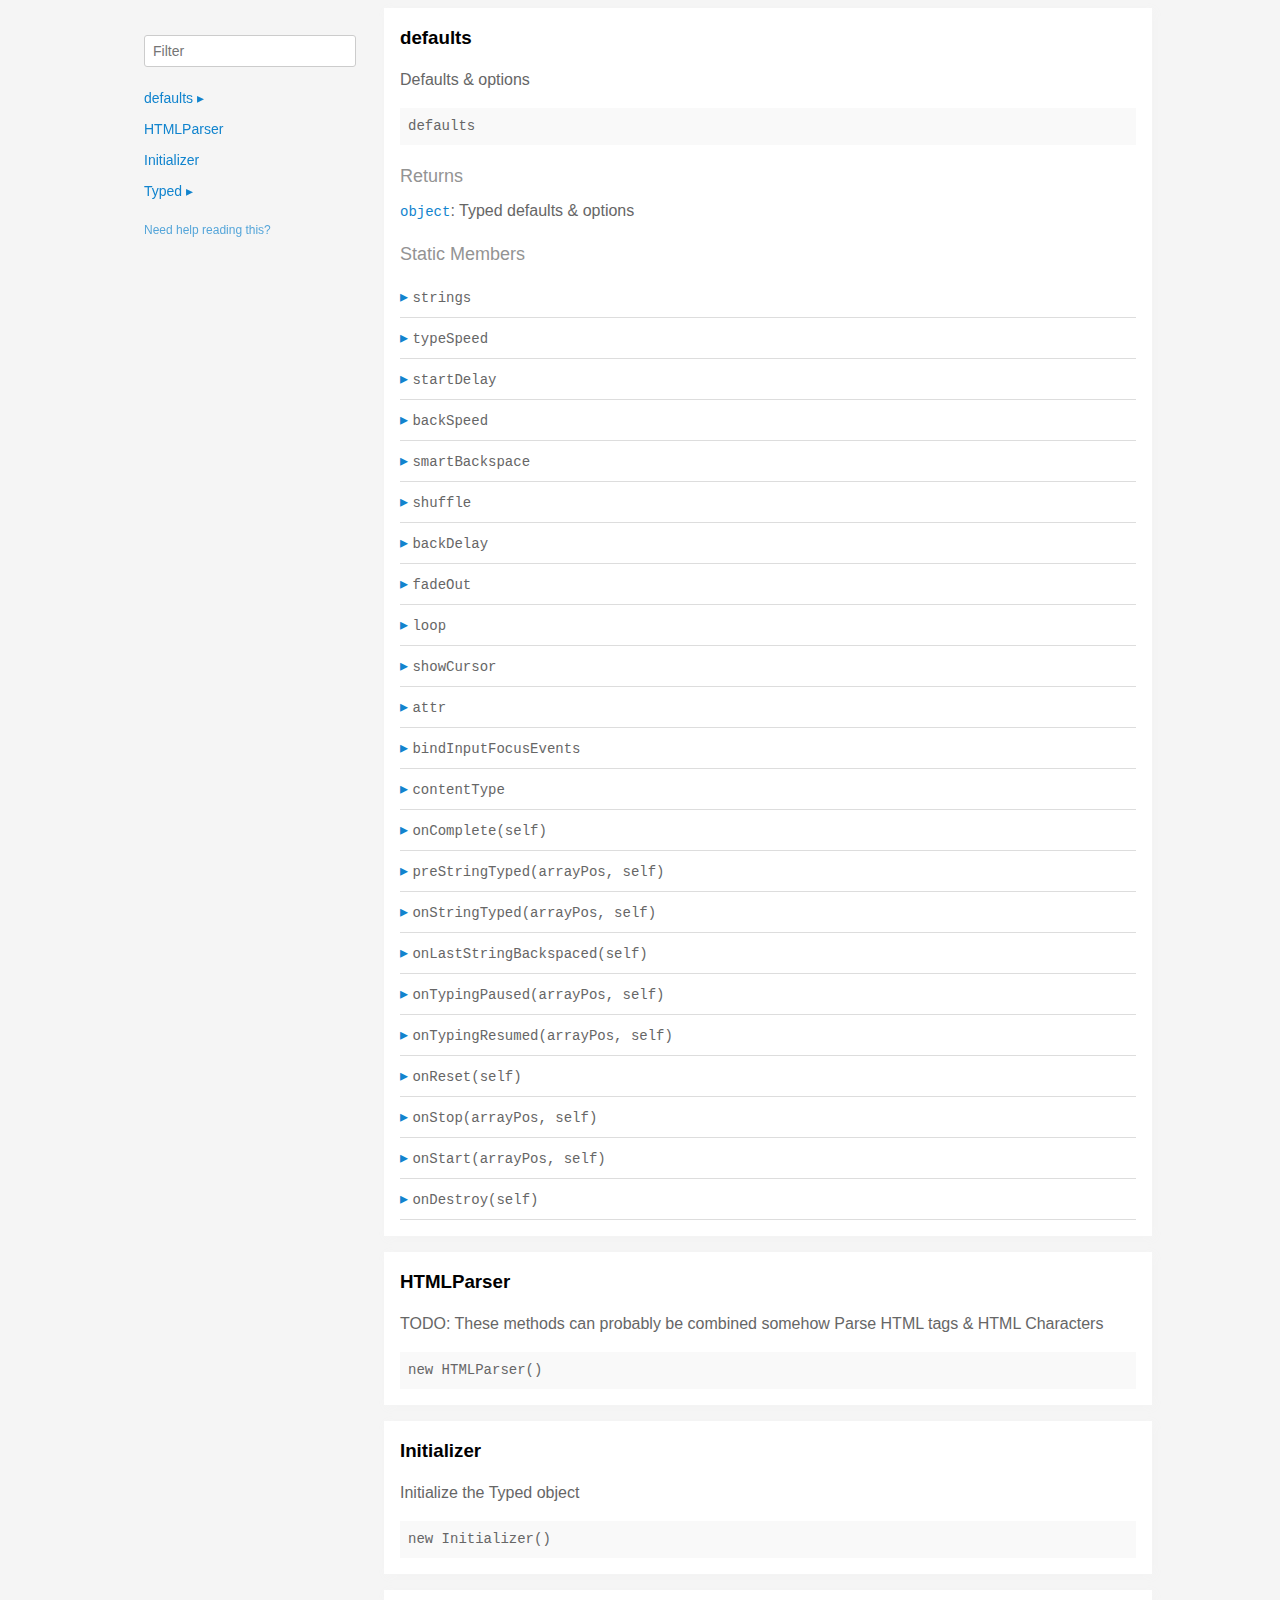
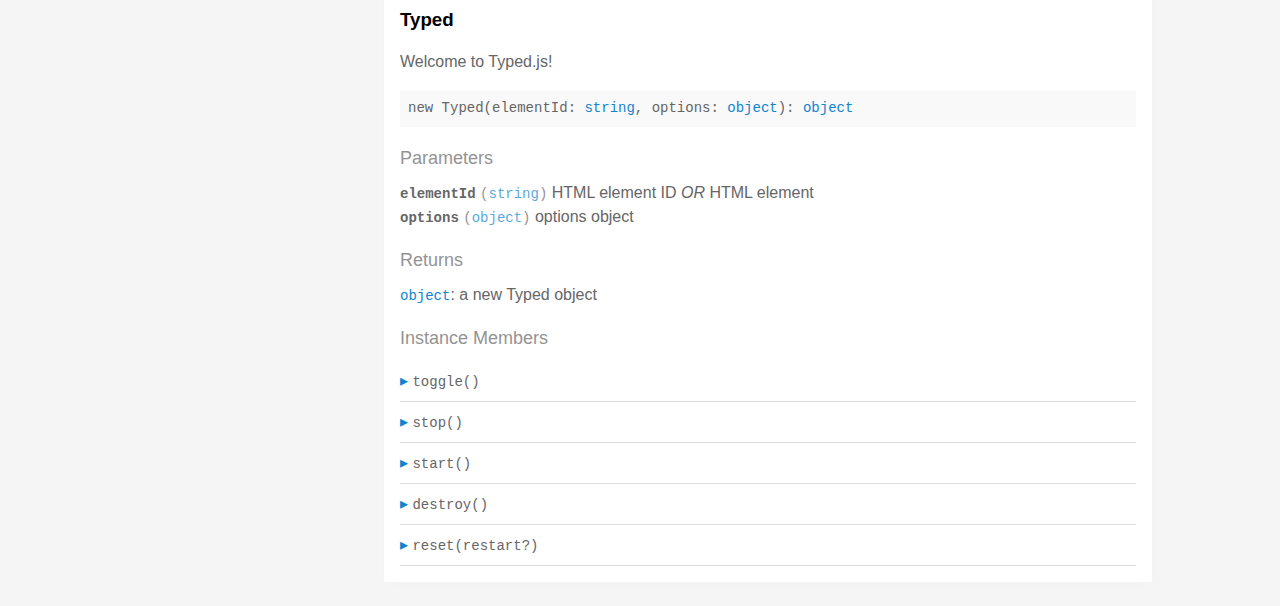
<file: js/typed.js-2.0.8/docs/index.html>
<!doctype html>
<html>
<head>
  <meta charset='utf-8' />
  <title>  | Documentation</title>
  <meta name='viewport' content='width=device-width,initial-scale=1'>
  <link href='assets/bass.css' type='text/css' rel='stylesheet' />
  <link href='assets/style.css' type='text/css' rel='stylesheet' />
  <link href='assets/github.css' type='text/css' rel='stylesheet' />
</head>
<body class='documentation'>
  <div class='max-width-4 mx-auto'>
    <div class='clearfix md-mxn2'>
      <div class='fixed xs-hide fix-3 overflow-auto max-height-100'>
        <div class='py1 px2'>
          <h3 class='mb0 no-anchor'></h3>
          <div class='mb1'><code></code></div>
          <input
            placeholder='Filter'
            id='filter-input'
            class='col12 block input'
            type='text' />
          <div id='toc'>
            <ul class='list-reset h5 py1-ul'>
              
                
                <li><a
                  href='#defaults'
                  class=" toggle-sibling">
                  defaults
                  <span class='icon'>▸</span>
                </a>
                
                <div class='toggle-target display-none'>
                  
                  <ul class='list-reset py1-ul pl1'>
                    <li class='h5'><span>Static members</span></li>
                    
                      <li><a
                        href='#defaults.strings'
                        class='regular pre-open'>
                        .strings
                      </a></li>
                    
                      <li><a
                        href='#defaults.typeSpeed'
                        class='regular pre-open'>
                        .typeSpeed
                      </a></li>
                    
                      <li><a
                        href='#defaults.startDelay'
                        class='regular pre-open'>
                        .startDelay
                      </a></li>
                    
                      <li><a
                        href='#defaults.backSpeed'
                        class='regular pre-open'>
                        .backSpeed
                      </a></li>
                    
                      <li><a
                        href='#defaults.smartBackspace'
                        class='regular pre-open'>
                        .smartBackspace
                      </a></li>
                    
                      <li><a
                        href='#defaults.shuffle'
                        class='regular pre-open'>
                        .shuffle
                      </a></li>
                    
                      <li><a
                        href='#defaults.backDelay'
                        class='regular pre-open'>
                        .backDelay
                      </a></li>
                    
                      <li><a
                        href='#defaults.fadeOut'
                        class='regular pre-open'>
                        .fadeOut
                      </a></li>
                    
                      <li><a
                        href='#defaults.loop'
                        class='regular pre-open'>
                        .loop
                      </a></li>
                    
                      <li><a
                        href='#defaults.showCursor'
                        class='regular pre-open'>
                        .showCursor
                      </a></li>
                    
                      <li><a
                        href='#defaults.attr'
                        class='regular pre-open'>
                        .attr
                      </a></li>
                    
                      <li><a
                        href='#defaults.bindInputFocusEvents'
                        class='regular pre-open'>
                        .bindInputFocusEvents
                      </a></li>
                    
                      <li><a
                        href='#defaults.contentType'
                        class='regular pre-open'>
                        .contentType
                      </a></li>
                    
                      <li><a
                        href='#defaults.onComplete'
                        class='regular pre-open'>
                        .onComplete
                      </a></li>
                    
                      <li><a
                        href='#defaults.preStringTyped'
                        class='regular pre-open'>
                        .preStringTyped
                      </a></li>
                    
                      <li><a
                        href='#defaults.onStringTyped'
                        class='regular pre-open'>
                        .onStringTyped
                      </a></li>
                    
                      <li><a
                        href='#defaults.onLastStringBackspaced'
                        class='regular pre-open'>
                        .onLastStringBackspaced
                      </a></li>
                    
                      <li><a
                        href='#defaults.onTypingPaused'
                        class='regular pre-open'>
                        .onTypingPaused
                      </a></li>
                    
                      <li><a
                        href='#defaults.onTypingResumed'
                        class='regular pre-open'>
                        .onTypingResumed
                      </a></li>
                    
                      <li><a
                        href='#defaults.onReset'
                        class='regular pre-open'>
                        .onReset
                      </a></li>
                    
                      <li><a
                        href='#defaults.onStop'
                        class='regular pre-open'>
                        .onStop
                      </a></li>
                    
                      <li><a
                        href='#defaults.onStart'
                        class='regular pre-open'>
                        .onStart
                      </a></li>
                    
                      <li><a
                        href='#defaults.onDestroy'
                        class='regular pre-open'>
                        .onDestroy
                      </a></li>
                    
                    </ul>
                  
                  
                  
                </div>
                
                </li>
              
                
                <li><a
                  href='#htmlparser'
                  class="">
                  HTMLParser
                  
                </a>
                
                </li>
              
                
                <li><a
                  href='#initializer'
                  class="">
                  Initializer
                  
                </a>
                
                </li>
              
                
                <li><a
                  href='#typed'
                  class=" toggle-sibling">
                  Typed
                  <span class='icon'>▸</span>
                </a>
                
                <div class='toggle-target display-none'>
                  
                  
                    <ul class='list-reset py1-ul pl1'>
                      <li class='h5'><span>Instance members</span></li>
                      
                      <li><a
                        href='#Typed#toggle'
                        class='regular pre-open'>
                        #toggle
                      </a></li>
                      
                      <li><a
                        href='#Typed#stop'
                        class='regular pre-open'>
                        #stop
                      </a></li>
                      
                      <li><a
                        href='#Typed#start'
                        class='regular pre-open'>
                        #start
                      </a></li>
                      
                      <li><a
                        href='#Typed#destroy'
                        class='regular pre-open'>
                        #destroy
                      </a></li>
                      
                      <li><a
                        href='#Typed#reset'
                        class='regular pre-open'>
                        #reset
                      </a></li>
                      
                    </ul>
                  
                  
                </div>
                
                </li>
              
            </ul>
          </div>
          <div class='mt1 h6 quiet'>
            <a href='http://documentation.js.org/reading-documentation.html'>Need help reading this?</a>
          </div>
        </div>
      </div>
      <div class='fix-margin-3'>
        
          
            <section class='p2 mb2 clearfix bg-white minishadow'>

  
  <div class='clearfix'>
    
    <h3 class='fl m0' id='defaults'>
      defaults
    </h3>
    
    
  </div>
  

  <p>Defaults &#x26; options</p>


  <div class='pre p1 fill-light mt0'>defaults</div>
  
  

  
  
  
  
  

  

  

  
    
      <div class='py1 quiet mt1 prose-big'>Returns</div>
      <code><a href="https://developer.mozilla.org/en-US/docs/Web/JavaScript/Reference/Global_Objects/Object">object</a></code>:
        Typed defaults &#x26; options

      
    
  

  

  

  
    <div class='py1 quiet mt1 prose-big'>Static Members</div>
    <div class="clearfix">
  
    <div class='border-bottom' id='defaults.strings'>
      <div class="clearfix small pointer toggle-sibling">
        <div class="py1 contain">
            <a class='icon pin-right py1 dark-link caret-right'>▸</a>
            <span class='code strong strong truncate'>strings</span>
        </div>
      </div>
      <div class="clearfix display-none toggle-target">
        <section class='p2 mb2 clearfix bg-white minishadow'>

  

  

  <div class='pre p1 fill-light mt0'>strings</div>
  
  

  
  
  
  
  

  

  
    <div class='py1 quiet mt1 prose-big'>Properties</div>
    <div>
      
        <div class='space-bottom0'>
          <span class='code bold'>strings</span> <code class='quiet'>(<a href="https://developer.mozilla.org/en-US/docs/Web/JavaScript/Reference/Global_Objects/Array">array</a>)</code>
          : strings to be typed

          
        </div>
      
        <div class='space-bottom0'>
          <span class='code bold'>stringsElement</span> <code class='quiet'>(<a href="https://developer.mozilla.org/en-US/docs/Web/JavaScript/Reference/Global_Objects/String">string</a>)</code>
          : ID of element containing string children

          
        </div>
      
    </div>
  

  

  

  

  

  

  
</section>

      </div>
    </div>
  
    <div class='border-bottom' id='defaults.typeSpeed'>
      <div class="clearfix small pointer toggle-sibling">
        <div class="py1 contain">
            <a class='icon pin-right py1 dark-link caret-right'>▸</a>
            <span class='code strong strong truncate'>typeSpeed</span>
        </div>
      </div>
      <div class="clearfix display-none toggle-target">
        <section class='p2 mb2 clearfix bg-white minishadow'>

  

  

  <div class='pre p1 fill-light mt0'>typeSpeed</div>
  
  

  
  
  
  
  

  

  
    <div class='py1 quiet mt1 prose-big'>Properties</div>
    <div>
      
        <div class='space-bottom0'>
          <span class='code bold'>typeSpeed</span> <code class='quiet'>(<a href="https://developer.mozilla.org/en-US/docs/Web/JavaScript/Reference/Global_Objects/Number">number</a>)</code>
          : type speed in milliseconds

          
        </div>
      
    </div>
  

  

  

  

  

  

  
</section>

      </div>
    </div>
  
    <div class='border-bottom' id='defaults.startDelay'>
      <div class="clearfix small pointer toggle-sibling">
        <div class="py1 contain">
            <a class='icon pin-right py1 dark-link caret-right'>▸</a>
            <span class='code strong strong truncate'>startDelay</span>
        </div>
      </div>
      <div class="clearfix display-none toggle-target">
        <section class='p2 mb2 clearfix bg-white minishadow'>

  

  

  <div class='pre p1 fill-light mt0'>startDelay</div>
  
  

  
  
  
  
  

  

  
    <div class='py1 quiet mt1 prose-big'>Properties</div>
    <div>
      
        <div class='space-bottom0'>
          <span class='code bold'>startDelay</span> <code class='quiet'>(<a href="https://developer.mozilla.org/en-US/docs/Web/JavaScript/Reference/Global_Objects/Number">number</a>)</code>
          : time before typing starts in milliseconds

          
        </div>
      
    </div>
  

  

  

  

  

  

  
</section>

      </div>
    </div>
  
    <div class='border-bottom' id='defaults.backSpeed'>
      <div class="clearfix small pointer toggle-sibling">
        <div class="py1 contain">
            <a class='icon pin-right py1 dark-link caret-right'>▸</a>
            <span class='code strong strong truncate'>backSpeed</span>
        </div>
      </div>
      <div class="clearfix display-none toggle-target">
        <section class='p2 mb2 clearfix bg-white minishadow'>

  

  

  <div class='pre p1 fill-light mt0'>backSpeed</div>
  
  

  
  
  
  
  

  

  
    <div class='py1 quiet mt1 prose-big'>Properties</div>
    <div>
      
        <div class='space-bottom0'>
          <span class='code bold'>backSpeed</span> <code class='quiet'>(<a href="https://developer.mozilla.org/en-US/docs/Web/JavaScript/Reference/Global_Objects/Number">number</a>)</code>
          : backspacing speed in milliseconds

          
        </div>
      
    </div>
  

  

  

  

  

  

  
</section>

      </div>
    </div>
  
    <div class='border-bottom' id='defaults.smartBackspace'>
      <div class="clearfix small pointer toggle-sibling">
        <div class="py1 contain">
            <a class='icon pin-right py1 dark-link caret-right'>▸</a>
            <span class='code strong strong truncate'>smartBackspace</span>
        </div>
      </div>
      <div class="clearfix display-none toggle-target">
        <section class='p2 mb2 clearfix bg-white minishadow'>

  

  

  <div class='pre p1 fill-light mt0'>smartBackspace</div>
  
  

  
  
  
  
  

  

  
    <div class='py1 quiet mt1 prose-big'>Properties</div>
    <div>
      
        <div class='space-bottom0'>
          <span class='code bold'>smartBackspace</span> <code class='quiet'>(<a href="https://developer.mozilla.org/en-US/docs/Web/JavaScript/Reference/Global_Objects/Boolean">boolean</a>)</code>
          : only backspace what doesn't match the previous string

          
        </div>
      
    </div>
  

  

  

  

  

  

  
</section>

      </div>
    </div>
  
    <div class='border-bottom' id='defaults.shuffle'>
      <div class="clearfix small pointer toggle-sibling">
        <div class="py1 contain">
            <a class='icon pin-right py1 dark-link caret-right'>▸</a>
            <span class='code strong strong truncate'>shuffle</span>
        </div>
      </div>
      <div class="clearfix display-none toggle-target">
        <section class='p2 mb2 clearfix bg-white minishadow'>

  

  

  <div class='pre p1 fill-light mt0'>shuffle</div>
  
  

  
  
  
  
  

  

  
    <div class='py1 quiet mt1 prose-big'>Properties</div>
    <div>
      
        <div class='space-bottom0'>
          <span class='code bold'>shuffle</span> <code class='quiet'>(<a href="https://developer.mozilla.org/en-US/docs/Web/JavaScript/Reference/Global_Objects/Boolean">boolean</a>)</code>
          : shuffle the strings

          
        </div>
      
    </div>
  

  

  

  

  

  

  
</section>

      </div>
    </div>
  
    <div class='border-bottom' id='defaults.backDelay'>
      <div class="clearfix small pointer toggle-sibling">
        <div class="py1 contain">
            <a class='icon pin-right py1 dark-link caret-right'>▸</a>
            <span class='code strong strong truncate'>backDelay</span>
        </div>
      </div>
      <div class="clearfix display-none toggle-target">
        <section class='p2 mb2 clearfix bg-white minishadow'>

  

  

  <div class='pre p1 fill-light mt0'>backDelay</div>
  
  

  
  
  
  
  

  

  
    <div class='py1 quiet mt1 prose-big'>Properties</div>
    <div>
      
        <div class='space-bottom0'>
          <span class='code bold'>backDelay</span> <code class='quiet'>(<a href="https://developer.mozilla.org/en-US/docs/Web/JavaScript/Reference/Global_Objects/Number">number</a>)</code>
          : time before backspacing in milliseconds

          
        </div>
      
    </div>
  

  

  

  

  

  

  
</section>

      </div>
    </div>
  
    <div class='border-bottom' id='defaults.fadeOut'>
      <div class="clearfix small pointer toggle-sibling">
        <div class="py1 contain">
            <a class='icon pin-right py1 dark-link caret-right'>▸</a>
            <span class='code strong strong truncate'>fadeOut</span>
        </div>
      </div>
      <div class="clearfix display-none toggle-target">
        <section class='p2 mb2 clearfix bg-white minishadow'>

  

  

  <div class='pre p1 fill-light mt0'>fadeOut</div>
  
  

  
  
  
  
  

  

  
    <div class='py1 quiet mt1 prose-big'>Properties</div>
    <div>
      
        <div class='space-bottom0'>
          <span class='code bold'>fadeOut</span> <code class='quiet'>(<a href="https://developer.mozilla.org/en-US/docs/Web/JavaScript/Reference/Global_Objects/Boolean">boolean</a>)</code>
          : Fade out instead of backspace

          
        </div>
      
        <div class='space-bottom0'>
          <span class='code bold'>fadeOutClass</span> <code class='quiet'>(<a href="https://developer.mozilla.org/en-US/docs/Web/JavaScript/Reference/Global_Objects/String">string</a>)</code>
          : css class for fade animation

          
        </div>
      
        <div class='space-bottom0'>
          <span class='code bold'>fadeOutDelay</span> <code class='quiet'>(<a href="https://developer.mozilla.org/en-US/docs/Web/JavaScript/Reference/Global_Objects/Boolean">boolean</a>)</code>
          : Fade out delay in milliseconds

          
        </div>
      
    </div>
  

  

  

  

  

  

  
</section>

      </div>
    </div>
  
    <div class='border-bottom' id='defaults.loop'>
      <div class="clearfix small pointer toggle-sibling">
        <div class="py1 contain">
            <a class='icon pin-right py1 dark-link caret-right'>▸</a>
            <span class='code strong strong truncate'>loop</span>
        </div>
      </div>
      <div class="clearfix display-none toggle-target">
        <section class='p2 mb2 clearfix bg-white minishadow'>

  

  

  <div class='pre p1 fill-light mt0'>loop</div>
  
  

  
  
  
  
  

  

  
    <div class='py1 quiet mt1 prose-big'>Properties</div>
    <div>
      
        <div class='space-bottom0'>
          <span class='code bold'>loop</span> <code class='quiet'>(<a href="https://developer.mozilla.org/en-US/docs/Web/JavaScript/Reference/Global_Objects/Boolean">boolean</a>)</code>
          : loop strings

          
        </div>
      
        <div class='space-bottom0'>
          <span class='code bold'>loopCount</span> <code class='quiet'>(<a href="https://developer.mozilla.org/en-US/docs/Web/JavaScript/Reference/Global_Objects/Number">number</a>)</code>
          : amount of loops

          
        </div>
      
    </div>
  

  

  

  

  

  

  
</section>

      </div>
    </div>
  
    <div class='border-bottom' id='defaults.showCursor'>
      <div class="clearfix small pointer toggle-sibling">
        <div class="py1 contain">
            <a class='icon pin-right py1 dark-link caret-right'>▸</a>
            <span class='code strong strong truncate'>showCursor</span>
        </div>
      </div>
      <div class="clearfix display-none toggle-target">
        <section class='p2 mb2 clearfix bg-white minishadow'>

  

  

  <div class='pre p1 fill-light mt0'>showCursor</div>
  
  

  
  
  
  
  

  

  
    <div class='py1 quiet mt1 prose-big'>Properties</div>
    <div>
      
        <div class='space-bottom0'>
          <span class='code bold'>showCursor</span> <code class='quiet'>(<a href="https://developer.mozilla.org/en-US/docs/Web/JavaScript/Reference/Global_Objects/Boolean">boolean</a>)</code>
          : show cursor

          
        </div>
      
        <div class='space-bottom0'>
          <span class='code bold'>cursorChar</span> <code class='quiet'>(<a href="https://developer.mozilla.org/en-US/docs/Web/JavaScript/Reference/Global_Objects/String">string</a>)</code>
          : character for cursor

          
        </div>
      
        <div class='space-bottom0'>
          <span class='code bold'>autoInsertCss</span> <code class='quiet'>(<a href="https://developer.mozilla.org/en-US/docs/Web/JavaScript/Reference/Global_Objects/Boolean">boolean</a>)</code>
          : insert CSS for cursor and fadeOut into HTML 
<head>

          
        </div>
      
    </div>
  

  

  

  

  

  

  
</section>

      </div>
    </div>
  
    <div class='border-bottom' id='defaults.attr'>
      <div class="clearfix small pointer toggle-sibling">
        <div class="py1 contain">
            <a class='icon pin-right py1 dark-link caret-right'>▸</a>
            <span class='code strong strong truncate'>attr</span>
        </div>
      </div>
      <div class="clearfix display-none toggle-target">
        <section class='p2 mb2 clearfix bg-white minishadow'>

  

  

  <div class='pre p1 fill-light mt0'>attr</div>
  
  

  
  
  
  
  

  

  
    <div class='py1 quiet mt1 prose-big'>Properties</div>
    <div>
      
        <div class='space-bottom0'>
          <span class='code bold'>attr</span> <code class='quiet'>(<a href="https://developer.mozilla.org/en-US/docs/Web/JavaScript/Reference/Global_Objects/String">string</a>)</code>
          : attribute for typing
Ex: input placeholder, value, or just HTML text

          
        </div>
      
    </div>
  

  

  

  

  

  

  
</section>

      </div>
    </div>
  
    <div class='border-bottom' id='defaults.bindInputFocusEvents'>
      <div class="clearfix small pointer toggle-sibling">
        <div class="py1 contain">
            <a class='icon pin-right py1 dark-link caret-right'>▸</a>
            <span class='code strong strong truncate'>bindInputFocusEvents</span>
        </div>
      </div>
      <div class="clearfix display-none toggle-target">
        <section class='p2 mb2 clearfix bg-white minishadow'>

  

  

  <div class='pre p1 fill-light mt0'>bindInputFocusEvents</div>
  
  

  
  
  
  
  

  

  
    <div class='py1 quiet mt1 prose-big'>Properties</div>
    <div>
      
        <div class='space-bottom0'>
          <span class='code bold'>bindInputFocusEvents</span> <code class='quiet'>(<a href="https://developer.mozilla.org/en-US/docs/Web/JavaScript/Reference/Global_Objects/Boolean">boolean</a>)</code>
          : bind to focus and blur if el is text input

          
        </div>
      
    </div>
  

  

  

  

  

  

  
</section>

      </div>
    </div>
  
    <div class='border-bottom' id='defaults.contentType'>
      <div class="clearfix small pointer toggle-sibling">
        <div class="py1 contain">
            <a class='icon pin-right py1 dark-link caret-right'>▸</a>
            <span class='code strong strong truncate'>contentType</span>
        </div>
      </div>
      <div class="clearfix display-none toggle-target">
        <section class='p2 mb2 clearfix bg-white minishadow'>

  

  

  <div class='pre p1 fill-light mt0'>contentType</div>
  
  

  
  
  
  
  

  

  
    <div class='py1 quiet mt1 prose-big'>Properties</div>
    <div>
      
        <div class='space-bottom0'>
          <span class='code bold'>contentType</span> <code class='quiet'>(<a href="https://developer.mozilla.org/en-US/docs/Web/JavaScript/Reference/Global_Objects/String">string</a>)</code>
          : 'html' or 'null' for plaintext

          
        </div>
      
    </div>
  

  

  

  

  

  

  
</section>

      </div>
    </div>
  
    <div class='border-bottom' id='defaults.onComplete'>
      <div class="clearfix small pointer toggle-sibling">
        <div class="py1 contain">
            <a class='icon pin-right py1 dark-link caret-right'>▸</a>
            <span class='code strong strong truncate'>onComplete(self)</span>
        </div>
      </div>
      <div class="clearfix display-none toggle-target">
        <section class='p2 mb2 clearfix bg-white minishadow'>

  

  <p>All typing is complete</p>


  <div class='pre p1 fill-light mt0'>onComplete(self: <a href="#typed">Typed</a>)</div>
  
  

  
  
  
  
  

  
    <div class='py1 quiet mt1 prose-big'>Parameters</div>
    <div class='prose'>
      
        <div class='space-bottom0'>
          <div>
            <span class='code bold'>self</span> <code class='quiet'>(<a href="#typed">Typed</a>)</code>
	    
          </div>
          
        </div>
      
    </div>
  

  

  

  

  

  

  

  
</section>

      </div>
    </div>
  
    <div class='border-bottom' id='defaults.preStringTyped'>
      <div class="clearfix small pointer toggle-sibling">
        <div class="py1 contain">
            <a class='icon pin-right py1 dark-link caret-right'>▸</a>
            <span class='code strong strong truncate'>preStringTyped(arrayPos, self)</span>
        </div>
      </div>
      <div class="clearfix display-none toggle-target">
        <section class='p2 mb2 clearfix bg-white minishadow'>

  

  <p>Before each string is typed</p>


  <div class='pre p1 fill-light mt0'>preStringTyped(arrayPos: <a href="https://developer.mozilla.org/en-US/docs/Web/JavaScript/Reference/Global_Objects/Number">number</a>, self: <a href="#typed">Typed</a>)</div>
  
  

  
  
  
  
  

  
    <div class='py1 quiet mt1 prose-big'>Parameters</div>
    <div class='prose'>
      
        <div class='space-bottom0'>
          <div>
            <span class='code bold'>arrayPos</span> <code class='quiet'>(<a href="https://developer.mozilla.org/en-US/docs/Web/JavaScript/Reference/Global_Objects/Number">number</a>)</code>
	    
          </div>
          
        </div>
      
        <div class='space-bottom0'>
          <div>
            <span class='code bold'>self</span> <code class='quiet'>(<a href="#typed">Typed</a>)</code>
	    
          </div>
          
        </div>
      
    </div>
  

  

  

  

  

  

  

  
</section>

      </div>
    </div>
  
    <div class='border-bottom' id='defaults.onStringTyped'>
      <div class="clearfix small pointer toggle-sibling">
        <div class="py1 contain">
            <a class='icon pin-right py1 dark-link caret-right'>▸</a>
            <span class='code strong strong truncate'>onStringTyped(arrayPos, self)</span>
        </div>
      </div>
      <div class="clearfix display-none toggle-target">
        <section class='p2 mb2 clearfix bg-white minishadow'>

  

  <p>After each string is typed</p>


  <div class='pre p1 fill-light mt0'>onStringTyped(arrayPos: <a href="https://developer.mozilla.org/en-US/docs/Web/JavaScript/Reference/Global_Objects/Number">number</a>, self: <a href="#typed">Typed</a>)</div>
  
  

  
  
  
  
  

  
    <div class='py1 quiet mt1 prose-big'>Parameters</div>
    <div class='prose'>
      
        <div class='space-bottom0'>
          <div>
            <span class='code bold'>arrayPos</span> <code class='quiet'>(<a href="https://developer.mozilla.org/en-US/docs/Web/JavaScript/Reference/Global_Objects/Number">number</a>)</code>
	    
          </div>
          
        </div>
      
        <div class='space-bottom0'>
          <div>
            <span class='code bold'>self</span> <code class='quiet'>(<a href="#typed">Typed</a>)</code>
	    
          </div>
          
        </div>
      
    </div>
  

  

  

  

  

  

  

  
</section>

      </div>
    </div>
  
    <div class='border-bottom' id='defaults.onLastStringBackspaced'>
      <div class="clearfix small pointer toggle-sibling">
        <div class="py1 contain">
            <a class='icon pin-right py1 dark-link caret-right'>▸</a>
            <span class='code strong strong truncate'>onLastStringBackspaced(self)</span>
        </div>
      </div>
      <div class="clearfix display-none toggle-target">
        <section class='p2 mb2 clearfix bg-white minishadow'>

  

  <p>During looping, after last string is typed</p>


  <div class='pre p1 fill-light mt0'>onLastStringBackspaced(self: <a href="#typed">Typed</a>)</div>
  
  

  
  
  
  
  

  
    <div class='py1 quiet mt1 prose-big'>Parameters</div>
    <div class='prose'>
      
        <div class='space-bottom0'>
          <div>
            <span class='code bold'>self</span> <code class='quiet'>(<a href="#typed">Typed</a>)</code>
	    
          </div>
          
        </div>
      
    </div>
  

  

  

  

  

  

  

  
</section>

      </div>
    </div>
  
    <div class='border-bottom' id='defaults.onTypingPaused'>
      <div class="clearfix small pointer toggle-sibling">
        <div class="py1 contain">
            <a class='icon pin-right py1 dark-link caret-right'>▸</a>
            <span class='code strong strong truncate'>onTypingPaused(arrayPos, self)</span>
        </div>
      </div>
      <div class="clearfix display-none toggle-target">
        <section class='p2 mb2 clearfix bg-white minishadow'>

  

  <p>Typing has been stopped</p>


  <div class='pre p1 fill-light mt0'>onTypingPaused(arrayPos: <a href="https://developer.mozilla.org/en-US/docs/Web/JavaScript/Reference/Global_Objects/Number">number</a>, self: <a href="#typed">Typed</a>)</div>
  
  

  
  
  
  
  

  
    <div class='py1 quiet mt1 prose-big'>Parameters</div>
    <div class='prose'>
      
        <div class='space-bottom0'>
          <div>
            <span class='code bold'>arrayPos</span> <code class='quiet'>(<a href="https://developer.mozilla.org/en-US/docs/Web/JavaScript/Reference/Global_Objects/Number">number</a>)</code>
	    
          </div>
          
        </div>
      
        <div class='space-bottom0'>
          <div>
            <span class='code bold'>self</span> <code class='quiet'>(<a href="#typed">Typed</a>)</code>
	    
          </div>
          
        </div>
      
    </div>
  

  

  

  

  

  

  

  
</section>

      </div>
    </div>
  
    <div class='border-bottom' id='defaults.onTypingResumed'>
      <div class="clearfix small pointer toggle-sibling">
        <div class="py1 contain">
            <a class='icon pin-right py1 dark-link caret-right'>▸</a>
            <span class='code strong strong truncate'>onTypingResumed(arrayPos, self)</span>
        </div>
      </div>
      <div class="clearfix display-none toggle-target">
        <section class='p2 mb2 clearfix bg-white minishadow'>

  

  <p>Typing has been started after being stopped</p>


  <div class='pre p1 fill-light mt0'>onTypingResumed(arrayPos: <a href="https://developer.mozilla.org/en-US/docs/Web/JavaScript/Reference/Global_Objects/Number">number</a>, self: <a href="#typed">Typed</a>)</div>
  
  

  
  
  
  
  

  
    <div class='py1 quiet mt1 prose-big'>Parameters</div>
    <div class='prose'>
      
        <div class='space-bottom0'>
          <div>
            <span class='code bold'>arrayPos</span> <code class='quiet'>(<a href="https://developer.mozilla.org/en-US/docs/Web/JavaScript/Reference/Global_Objects/Number">number</a>)</code>
	    
          </div>
          
        </div>
      
        <div class='space-bottom0'>
          <div>
            <span class='code bold'>self</span> <code class='quiet'>(<a href="#typed">Typed</a>)</code>
	    
          </div>
          
        </div>
      
    </div>
  

  

  

  

  

  

  

  
</section>

      </div>
    </div>
  
    <div class='border-bottom' id='defaults.onReset'>
      <div class="clearfix small pointer toggle-sibling">
        <div class="py1 contain">
            <a class='icon pin-right py1 dark-link caret-right'>▸</a>
            <span class='code strong strong truncate'>onReset(self)</span>
        </div>
      </div>
      <div class="clearfix display-none toggle-target">
        <section class='p2 mb2 clearfix bg-white minishadow'>

  

  <p>After reset</p>


  <div class='pre p1 fill-light mt0'>onReset(self: <a href="#typed">Typed</a>)</div>
  
  

  
  
  
  
  

  
    <div class='py1 quiet mt1 prose-big'>Parameters</div>
    <div class='prose'>
      
        <div class='space-bottom0'>
          <div>
            <span class='code bold'>self</span> <code class='quiet'>(<a href="#typed">Typed</a>)</code>
	    
          </div>
          
        </div>
      
    </div>
  

  

  

  

  

  

  

  
</section>

      </div>
    </div>
  
    <div class='border-bottom' id='defaults.onStop'>
      <div class="clearfix small pointer toggle-sibling">
        <div class="py1 contain">
            <a class='icon pin-right py1 dark-link caret-right'>▸</a>
            <span class='code strong strong truncate'>onStop(arrayPos, self)</span>
        </div>
      </div>
      <div class="clearfix display-none toggle-target">
        <section class='p2 mb2 clearfix bg-white minishadow'>

  

  <p>After stop</p>


  <div class='pre p1 fill-light mt0'>onStop(arrayPos: <a href="https://developer.mozilla.org/en-US/docs/Web/JavaScript/Reference/Global_Objects/Number">number</a>, self: <a href="#typed">Typed</a>)</div>
  
  

  
  
  
  
  

  
    <div class='py1 quiet mt1 prose-big'>Parameters</div>
    <div class='prose'>
      
        <div class='space-bottom0'>
          <div>
            <span class='code bold'>arrayPos</span> <code class='quiet'>(<a href="https://developer.mozilla.org/en-US/docs/Web/JavaScript/Reference/Global_Objects/Number">number</a>)</code>
	    
          </div>
          
        </div>
      
        <div class='space-bottom0'>
          <div>
            <span class='code bold'>self</span> <code class='quiet'>(<a href="#typed">Typed</a>)</code>
	    
          </div>
          
        </div>
      
    </div>
  

  

  

  

  

  

  

  
</section>

      </div>
    </div>
  
    <div class='border-bottom' id='defaults.onStart'>
      <div class="clearfix small pointer toggle-sibling">
        <div class="py1 contain">
            <a class='icon pin-right py1 dark-link caret-right'>▸</a>
            <span class='code strong strong truncate'>onStart(arrayPos, self)</span>
        </div>
      </div>
      <div class="clearfix display-none toggle-target">
        <section class='p2 mb2 clearfix bg-white minishadow'>

  

  <p>After start</p>


  <div class='pre p1 fill-light mt0'>onStart(arrayPos: <a href="https://developer.mozilla.org/en-US/docs/Web/JavaScript/Reference/Global_Objects/Number">number</a>, self: <a href="#typed">Typed</a>)</div>
  
  

  
  
  
  
  

  
    <div class='py1 quiet mt1 prose-big'>Parameters</div>
    <div class='prose'>
      
        <div class='space-bottom0'>
          <div>
            <span class='code bold'>arrayPos</span> <code class='quiet'>(<a href="https://developer.mozilla.org/en-US/docs/Web/JavaScript/Reference/Global_Objects/Number">number</a>)</code>
	    
          </div>
          
        </div>
      
        <div class='space-bottom0'>
          <div>
            <span class='code bold'>self</span> <code class='quiet'>(<a href="#typed">Typed</a>)</code>
	    
          </div>
          
        </div>
      
    </div>
  

  

  

  

  

  

  

  
</section>

      </div>
    </div>
  
    <div class='border-bottom' id='defaults.onDestroy'>
      <div class="clearfix small pointer toggle-sibling">
        <div class="py1 contain">
            <a class='icon pin-right py1 dark-link caret-right'>▸</a>
            <span class='code strong strong truncate'>onDestroy(self)</span>
        </div>
      </div>
      <div class="clearfix display-none toggle-target">
        <section class='p2 mb2 clearfix bg-white minishadow'>

  

  <p>After destroy</p>


  <div class='pre p1 fill-light mt0'>onDestroy(self: <a href="#typed">Typed</a>)</div>
  
  

  
  
  
  
  

  
    <div class='py1 quiet mt1 prose-big'>Parameters</div>
    <div class='prose'>
      
        <div class='space-bottom0'>
          <div>
            <span class='code bold'>self</span> <code class='quiet'>(<a href="#typed">Typed</a>)</code>
	    
          </div>
          
        </div>
      
    </div>
  

  

  

  

  

  

  

  
</section>

      </div>
    </div>
  
</div>

  

  

  
</section>

          
        
          
            <section class='p2 mb2 clearfix bg-white minishadow'>

  
  <div class='clearfix'>
    
    <h3 class='fl m0' id='htmlparser'>
      HTMLParser
    </h3>
    
    
  </div>
  

  <p>TODO: These methods can probably be combined somehow
Parse HTML tags &#x26; HTML Characters</p>


  <div class='pre p1 fill-light mt0'>new HTMLParser()</div>
  
  

  
  
  
  
  

  

  

  

  

  

  

  

  
</section>

          
        
          
            <section class='p2 mb2 clearfix bg-white minishadow'>

  
  <div class='clearfix'>
    
    <h3 class='fl m0' id='initializer'>
      Initializer
    </h3>
    
    
  </div>
  

  <p>Initialize the Typed object</p>


  <div class='pre p1 fill-light mt0'>new Initializer()</div>
  
  

  
  
  
  
  

  

  

  

  

  

  

  

  
</section>

          
        
          
            <section class='p2 mb2 clearfix bg-white minishadow'>

  
  <div class='clearfix'>
    
    <h3 class='fl m0' id='typed'>
      Typed
    </h3>
    
    
  </div>
  

  <p>Welcome to Typed.js!</p>


  <div class='pre p1 fill-light mt0'>new Typed(elementId: <a href="https://developer.mozilla.org/en-US/docs/Web/JavaScript/Reference/Global_Objects/String">string</a>, options: <a href="https://developer.mozilla.org/en-US/docs/Web/JavaScript/Reference/Global_Objects/Object">object</a>): <a href="https://developer.mozilla.org/en-US/docs/Web/JavaScript/Reference/Global_Objects/Object">object</a></div>
  
  

  
  
  
  
  

  
    <div class='py1 quiet mt1 prose-big'>Parameters</div>
    <div class='prose'>
      
        <div class='space-bottom0'>
          <div>
            <span class='code bold'>elementId</span> <code class='quiet'>(<a href="https://developer.mozilla.org/en-US/docs/Web/JavaScript/Reference/Global_Objects/String">string</a>)</code>
	    HTML element ID 
<em>OR</em>
 HTML element

          </div>
          
        </div>
      
        <div class='space-bottom0'>
          <div>
            <span class='code bold'>options</span> <code class='quiet'>(<a href="https://developer.mozilla.org/en-US/docs/Web/JavaScript/Reference/Global_Objects/Object">object</a>)</code>
	    options object

          </div>
          
        </div>
      
    </div>
  

  

  
    
      <div class='py1 quiet mt1 prose-big'>Returns</div>
      <code><a href="https://developer.mozilla.org/en-US/docs/Web/JavaScript/Reference/Global_Objects/Object">object</a></code>:
        a new Typed object

      
    
  

  

  

  

  
    <div class='py1 quiet mt1 prose-big'>Instance Members</div>
    <div class="clearfix">
  
    <div class='border-bottom' id='Typed#toggle'>
      <div class="clearfix small pointer toggle-sibling">
        <div class="py1 contain">
            <a class='icon pin-right py1 dark-link caret-right'>▸</a>
            <span class='code strong strong truncate'>toggle()</span>
        </div>
      </div>
      <div class="clearfix display-none toggle-target">
        <section class='p2 mb2 clearfix bg-white minishadow'>

  

  <p>Toggle start() and stop() of the Typed instance</p>


  <div class='pre p1 fill-light mt0'>toggle()</div>
  
  

  
  
  
  
  

  

  

  

  

  

  

  

  
</section>

      </div>
    </div>
  
    <div class='border-bottom' id='Typed#stop'>
      <div class="clearfix small pointer toggle-sibling">
        <div class="py1 contain">
            <a class='icon pin-right py1 dark-link caret-right'>▸</a>
            <span class='code strong strong truncate'>stop()</span>
        </div>
      </div>
      <div class="clearfix display-none toggle-target">
        <section class='p2 mb2 clearfix bg-white minishadow'>

  

  <p>Stop typing / backspacing and enable cursor blinking</p>


  <div class='pre p1 fill-light mt0'>stop()</div>
  
  

  
  
  
  
  

  

  

  

  

  

  

  

  
</section>

      </div>
    </div>
  
    <div class='border-bottom' id='Typed#start'>
      <div class="clearfix small pointer toggle-sibling">
        <div class="py1 contain">
            <a class='icon pin-right py1 dark-link caret-right'>▸</a>
            <span class='code strong strong truncate'>start()</span>
        </div>
      </div>
      <div class="clearfix display-none toggle-target">
        <section class='p2 mb2 clearfix bg-white minishadow'>

  

  <p>Start typing / backspacing after being stopped</p>


  <div class='pre p1 fill-light mt0'>start()</div>
  
  

  
  
  
  
  

  

  

  

  

  

  

  

  
</section>

      </div>
    </div>
  
    <div class='border-bottom' id='Typed#destroy'>
      <div class="clearfix small pointer toggle-sibling">
        <div class="py1 contain">
            <a class='icon pin-right py1 dark-link caret-right'>▸</a>
            <span class='code strong strong truncate'>destroy()</span>
        </div>
      </div>
      <div class="clearfix display-none toggle-target">
        <section class='p2 mb2 clearfix bg-white minishadow'>

  

  <p>Destroy this instance of Typed</p>


  <div class='pre p1 fill-light mt0'>destroy()</div>
  
  

  
  
  
  
  

  

  

  

  

  

  

  

  
</section>

      </div>
    </div>
  
    <div class='border-bottom' id='Typed#reset'>
      <div class="clearfix small pointer toggle-sibling">
        <div class="py1 contain">
            <a class='icon pin-right py1 dark-link caret-right'>▸</a>
            <span class='code strong strong truncate'>reset(restart?)</span>
        </div>
      </div>
      <div class="clearfix display-none toggle-target">
        <section class='p2 mb2 clearfix bg-white minishadow'>

  

  <p>Reset Typed and optionally restarts</p>


  <div class='pre p1 fill-light mt0'>reset(restart: <a href="https://developer.mozilla.org/en-US/docs/Web/JavaScript/Reference/Global_Objects/Boolean">boolean</a>?= nser)</div>
  
  

  
  
  
  
  

  
    <div class='py1 quiet mt1 prose-big'>Parameters</div>
    <div class='prose'>
      
        <div class='space-bottom0'>
          <div>
            <span class='code bold'>restart</span> <code class='quiet'>(<a href="https://developer.mozilla.org/en-US/docs/Web/JavaScript/Reference/Global_Objects/Boolean">boolean</a>?= nser)</code>
	    
          </div>
          
        </div>
      
    </div>
  

  

  

  

  

  

  

  
</section>

      </div>
    </div>
  
</div>

  

  
</section>

          
        
      </div>
    </div>
  </div>
  <script src='assets/anchor.js'></script>
  <script src='assets/site.js'></script>
</body>
</html>
</file>
<file: js/typed.js-2.0.8/docs/assets/bass.css>
/*! Basscss | http://basscss.com | MIT License */

.h1{ font-size: 2rem }
.h2{ font-size: 1.5rem }
.h3{ font-size: 1.25rem }
.h4{ font-size: 1rem }
.h5{ font-size: .875rem }
.h6{ font-size: .75rem }

.font-family-inherit{ font-family:inherit }
.font-size-inherit{ font-size:inherit }
.text-decoration-none{ text-decoration:none }

.bold{ font-weight: bold; font-weight: bold }
.regular{ font-weight:normal }
.italic{ font-style:italic }
.caps{ text-transform:uppercase; letter-spacing: .2em; }

.left-align{ text-align:left }
.center{ text-align:center }
.right-align{ text-align:right }
.justify{ text-align:justify }

.nowrap{ white-space:nowrap }
.break-word{ word-wrap:break-word }

.line-height-1{ line-height: 1 }
.line-height-2{ line-height: 1.125 }
.line-height-3{ line-height: 1.25 }
.line-height-4{ line-height: 1.5 }

.list-style-none{ list-style:none }
.underline{ text-decoration:underline }

.truncate{
  max-width:100%;
  overflow:hidden;
  text-overflow:ellipsis;
  white-space:nowrap;
}

.list-reset{
  list-style:none;
  padding-left:0;
}

.inline{ display:inline }
.block{ display:block }
.inline-block{ display:inline-block }
.table{ display:table }
.table-cell{ display:table-cell }

.overflow-hidden{ overflow:hidden }
.overflow-scroll{ overflow:scroll }
.overflow-auto{ overflow:auto }

.clearfix:before,
.clearfix:after{
  content:" ";
  display:table
}
.clearfix:after{ clear:both }

.left{ float:left }
.right{ float:right }

.fit{ max-width:100% }

.max-width-1{ max-width: 24rem }
.max-width-2{ max-width: 32rem }
.max-width-3{ max-width: 48rem }
.max-width-4{ max-width: 64rem }

.border-box{ box-sizing:border-box }

.align-baseline{ vertical-align:baseline }
.align-top{ vertical-align:top }
.align-middle{ vertical-align:middle }
.align-bottom{ vertical-align:bottom }

.m0{ margin:0 }
.mt0{ margin-top:0 }
.mr0{ margin-right:0 }
.mb0{ margin-bottom:0 }
.ml0{ margin-left:0 }
.mx0{ margin-left:0; margin-right:0 }
.my0{ margin-top:0; margin-bottom:0 }

.m1{ margin: .5rem }
.mt1{ margin-top: .5rem }
.mr1{ margin-right: .5rem }
.mb1{ margin-bottom: .5rem }
.ml1{ margin-left: .5rem }
.mx1{ margin-left: .5rem; margin-right: .5rem }
.my1{ margin-top: .5rem; margin-bottom: .5rem }

.m2{ margin: 1rem }
.mt2{ margin-top: 1rem }
.mr2{ margin-right: 1rem }
.mb2{ margin-bottom: 1rem }
.ml2{ margin-left: 1rem }
.mx2{ margin-left: 1rem; margin-right: 1rem }
.my2{ margin-top: 1rem; margin-bottom: 1rem }

.m3{ margin: 2rem }
.mt3{ margin-top: 2rem }
.mr3{ margin-right: 2rem }
.mb3{ margin-bottom: 2rem }
.ml3{ margin-left: 2rem }
.mx3{ margin-left: 2rem; margin-right: 2rem }
.my3{ margin-top: 2rem; margin-bottom: 2rem }

.m4{ margin: 4rem }
.mt4{ margin-top: 4rem }
.mr4{ margin-right: 4rem }
.mb4{ margin-bottom: 4rem }
.ml4{ margin-left: 4rem }
.mx4{ margin-left: 4rem; margin-right: 4rem }
.my4{ margin-top: 4rem; margin-bottom: 4rem }

.mxn1{ margin-left: -.5rem; margin-right: -.5rem; }
.mxn2{ margin-left: -1rem; margin-right: -1rem; }
.mxn3{ margin-left: -2rem; margin-right: -2rem; }
.mxn4{ margin-left: -4rem; margin-right: -4rem; }

.ml-auto{ margin-left:auto }
.mr-auto{ margin-right:auto }
.mx-auto{ margin-left:auto; margin-right:auto; }

.p0{ padding:0 }
.pt0{ padding-top:0 }
.pr0{ padding-right:0 }
.pb0{ padding-bottom:0 }
.pl0{ padding-left:0 }
.px0{ padding-left:0; padding-right:0 }
.py0{ padding-top:0;  padding-bottom:0 }

.p1{ padding: .5rem }
.pt1{ padding-top: .5rem }
.pr1{ padding-right: .5rem }
.pb1{ padding-bottom: .5rem }
.pl1{ padding-left: .5rem }
.py1{ padding-top: .5rem; padding-bottom: .5rem }
.px1{ padding-left: .5rem; padding-right: .5rem }

.p2{ padding: 1rem }
.pt2{ padding-top: 1rem }
.pr2{ padding-right: 1rem }
.pb2{ padding-bottom: 1rem }
.pl2{ padding-left: 1rem }
.py2{ padding-top: 1rem; padding-bottom: 1rem }
.px2{ padding-left: 1rem; padding-right: 1rem }

.p3{ padding: 2rem }
.pt3{ padding-top: 2rem }
.pr3{ padding-right: 2rem }
.pb3{ padding-bottom: 2rem }
.pl3{ padding-left: 2rem }
.py3{ padding-top: 2rem; padding-bottom: 2rem }
.px3{ padding-left: 2rem; padding-right: 2rem }

.p4{ padding: 4rem }
.pt4{ padding-top: 4rem }
.pr4{ padding-right: 4rem }
.pb4{ padding-bottom: 4rem }
.pl4{ padding-left: 4rem }
.py4{ padding-top: 4rem; padding-bottom: 4rem }
.px4{ padding-left: 4rem; padding-right: 4rem }

.col{
  float:left;
  box-sizing:border-box;
}

.col-right{
  float:right;
  box-sizing:border-box;
}

.col-1{
  width:8.33333%;
}

.col-2{
  width:16.66667%;
}

.col-3{
  width:25%;
}

.col-4{
  width:33.33333%;
}

.col-5{
  width:41.66667%;
}

.col-6{
  width:50%;
}

.col-7{
  width:58.33333%;
}

.col-8{
  width:66.66667%;
}

.col-9{
  width:75%;
}

.col-10{
  width:83.33333%;
}

.col-11{
  width:91.66667%;
}

.col-12{
  width:100%;
}
@media (min-width: 40em){

  .sm-col{
    float:left;
    box-sizing:border-box;
  }

  .sm-col-right{
    float:right;
    box-sizing:border-box;
  }

  .sm-col-1{
    width:8.33333%;
  }

  .sm-col-2{
    width:16.66667%;
  }

  .sm-col-3{
    width:25%;
  }

  .sm-col-4{
    width:33.33333%;
  }

  .sm-col-5{
    width:41.66667%;
  }

  .sm-col-6{
    width:50%;
  }

  .sm-col-7{
    width:58.33333%;
  }

  .sm-col-8{
    width:66.66667%;
  }

  .sm-col-9{
    width:75%;
  }

  .sm-col-10{
    width:83.33333%;
  }

  .sm-col-11{
    width:91.66667%;
  }

  .sm-col-12{
    width:100%;
  }

}
@media (min-width: 52em){

  .md-col{
    float:left;
    box-sizing:border-box;
  }

  .md-col-right{
    float:right;
    box-sizing:border-box;
  }

  .md-col-1{
    width:8.33333%;
  }

  .md-col-2{
    width:16.66667%;
  }

  .md-col-3{
    width:25%;
  }

  .md-col-4{
    width:33.33333%;
  }

  .md-col-5{
    width:41.66667%;
  }

  .md-col-6{
    width:50%;
  }

  .md-col-7{
    width:58.33333%;
  }

  .md-col-8{
    width:66.66667%;
  }

  .md-col-9{
    width:75%;
  }

  .md-col-10{
    width:83.33333%;
  }

  .md-col-11{
    width:91.66667%;
  }

  .md-col-12{
    width:100%;
  }

}
@media (min-width: 64em){

  .lg-col{
    float:left;
    box-sizing:border-box;
  }

  .lg-col-right{
    float:right;
    box-sizing:border-box;
  }

  .lg-col-1{
    width:8.33333%;
  }

  .lg-col-2{
    width:16.66667%;
  }

  .lg-col-3{
    width:25%;
  }

  .lg-col-4{
    width:33.33333%;
  }

  .lg-col-5{
    width:41.66667%;
  }

  .lg-col-6{
    width:50%;
  }

  .lg-col-7{
    width:58.33333%;
  }

  .lg-col-8{
    width:66.66667%;
  }

  .lg-col-9{
    width:75%;
  }

  .lg-col-10{
    width:83.33333%;
  }

  .lg-col-11{
    width:91.66667%;
  }

  .lg-col-12{
    width:100%;
  }

}
.flex{ display:-webkit-box; display:-webkit-flex; display:-ms-flexbox; display:flex }

@media (min-width: 40em){
  .sm-flex{ display:-webkit-box; display:-webkit-flex; display:-ms-flexbox; display:flex }
}

@media (min-width: 52em){
  .md-flex{ display:-webkit-box; display:-webkit-flex; display:-ms-flexbox; display:flex }
}

@media (min-width: 64em){
  .lg-flex{ display:-webkit-box; display:-webkit-flex; display:-ms-flexbox; display:flex }
}

.flex-column{ -webkit-box-orient:vertical; -webkit-box-direction:normal; -webkit-flex-direction:column; -ms-flex-direction:column; flex-direction:column }
.flex-wrap{ -webkit-flex-wrap:wrap; -ms-flex-wrap:wrap; flex-wrap:wrap }

.items-start{ -webkit-box-align:start; -webkit-align-items:flex-start; -ms-flex-align:start; -ms-grid-row-align:flex-start; align-items:flex-start }
.items-end{ -webkit-box-align:end; -webkit-align-items:flex-end; -ms-flex-align:end; -ms-grid-row-align:flex-end; align-items:flex-end }
.items-center{ -webkit-box-align:center; -webkit-align-items:center; -ms-flex-align:center; -ms-grid-row-align:center; align-items:center }
.items-baseline{ -webkit-box-align:baseline; -webkit-align-items:baseline; -ms-flex-align:baseline; -ms-grid-row-align:baseline; align-items:baseline }
.items-stretch{ -webkit-box-align:stretch; -webkit-align-items:stretch; -ms-flex-align:stretch; -ms-grid-row-align:stretch; align-items:stretch }

.self-start{ -webkit-align-self:flex-start; -ms-flex-item-align:start; align-self:flex-start }
.self-end{ -webkit-align-self:flex-end; -ms-flex-item-align:end; align-self:flex-end }
.self-center{ -webkit-align-self:center; -ms-flex-item-align:center; align-self:center }
.self-baseline{ -webkit-align-self:baseline; -ms-flex-item-align:baseline; align-self:baseline }
.self-stretch{ -webkit-align-self:stretch; -ms-flex-item-align:stretch; align-self:stretch }

.justify-start{ -webkit-box-pack:start; -webkit-justify-content:flex-start; -ms-flex-pack:start; justify-content:flex-start }
.justify-end{ -webkit-box-pack:end; -webkit-justify-content:flex-end; -ms-flex-pack:end; justify-content:flex-end }
.justify-center{ -webkit-box-pack:center; -webkit-justify-content:center; -ms-flex-pack:center; justify-content:center }
.justify-between{ -webkit-box-pack:justify; -webkit-justify-content:space-between; -ms-flex-pack:justify; justify-content:space-between }
.justify-around{ -webkit-justify-content:space-around; -ms-flex-pack:distribute; justify-content:space-around }

.content-start{ -webkit-align-content:flex-start; -ms-flex-line-pack:start; align-content:flex-start }
.content-end{ -webkit-align-content:flex-end; -ms-flex-line-pack:end; align-content:flex-end }
.content-center{ -webkit-align-content:center; -ms-flex-line-pack:center; align-content:center }
.content-between{ -webkit-align-content:space-between; -ms-flex-line-pack:justify; align-content:space-between }
.content-around{ -webkit-align-content:space-around; -ms-flex-line-pack:distribute; align-content:space-around }
.content-stretch{ -webkit-align-content:stretch; -ms-flex-line-pack:stretch; align-content:stretch }
.flex-auto{
  -webkit-box-flex:1;
  -webkit-flex:1 1 auto;
      -ms-flex:1 1 auto;
          flex:1 1 auto;
  min-width:0;
  min-height:0;
}
.flex-none{ -webkit-box-flex:0; -webkit-flex:none; -ms-flex:none; flex:none }

.order-0{ -webkit-box-ordinal-group:1; -webkit-order:0; -ms-flex-order:0; order:0 }
.order-1{ -webkit-box-ordinal-group:2; -webkit-order:1; -ms-flex-order:1; order:1 }
.order-2{ -webkit-box-ordinal-group:3; -webkit-order:2; -ms-flex-order:2; order:2 }
.order-3{ -webkit-box-ordinal-group:4; -webkit-order:3; -ms-flex-order:3; order:3 }
.order-last{ -webkit-box-ordinal-group:100000; -webkit-order:99999; -ms-flex-order:99999; order:99999 }

.relative{ position:relative }
.absolute{ position:absolute }
.fixed{ position:fixed }

.top-0{ top:0 }
.right-0{ right:0 }
.bottom-0{ bottom:0 }
.left-0{ left:0 }

.z1{ z-index: 1 }
.z2{ z-index: 2 }
.z3{ z-index: 3 }
.z4{ z-index: 4 }

.border{
  border-style:solid;
  border-width: 1px;
}

.border-top{
  border-top-style:solid;
  border-top-width: 1px;
}

.border-right{
  border-right-style:solid;
  border-right-width: 1px;
}

.border-bottom{
  border-bottom-style:solid;
  border-bottom-width: 1px;
}

.border-left{
  border-left-style:solid;
  border-left-width: 1px;
}

.border-none{ border:0 }

.rounded{ border-radius: 3px }
.circle{ border-radius:50% }

.rounded-top{ border-radius: 3px 3px 0 0 }
.rounded-right{ border-radius: 0 3px 3px 0 }
.rounded-bottom{ border-radius: 0 0 3px 3px }
.rounded-left{ border-radius: 3px 0 0 3px }

.not-rounded{ border-radius:0 }

.hide{
  position:absolute !important;
  height:1px;
  width:1px;
  overflow:hidden;
  clip:rect(1px, 1px, 1px, 1px);
}

@media (max-width: 40em){
  .xs-hide{ display:none !important }
}

@media (min-width: 40em) and (max-width: 52em){
  .sm-hide{ display:none !important }
}

@media (min-width: 52em) and (max-width: 64em){
  .md-hide{ display:none !important }
}

@media (min-width: 64em){
  .lg-hide{ display:none !important }
}

.display-none{ display:none !important }
</file>
<file: js/typed.js-2.0.8/docs/assets/style.css>
.documentation {
  font-family: Helvetica, sans-serif;
  color: #666;
  line-height: 1.5;
  background: #f5f5f5;
}

.black {
  color: #666;
}

.bg-white {
  background-color: #fff;
}

h4 {
  margin: 20px 0 10px 0;
}

.documentation h3 {
  color: #000;
}

.border-bottom {
  border-color: #ddd;
}

a {
  color: #1184CE;
  text-decoration: none;
}

.documentation a[href]:hover {
  text-decoration: underline;
}

a:hover {
  cursor: pointer;
}

.py1-ul li {
  padding: 5px 0;
}

.max-height-100 {
  max-height: 100%;
}

section:target h3 {
  font-weight:700;
}

.documentation td,
.documentation th {
    padding: .25rem .25rem;
}

h1:hover .anchorjs-link,
h2:hover .anchorjs-link,
h3:hover .anchorjs-link,
h4:hover .anchorjs-link {
  opacity: 1;
}

.fix-3 {
  width: 25%;
  max-width: 244px;
}

.fix-3 {
  width: 25%;
  max-width: 244px;
}

@media (min-width: 52em) {
  .fix-margin-3 {
    margin-left: 25%;
  }
}

.pre, pre, code, .code {
  font-family: Source Code Pro,Menlo,Consolas,Liberation Mono,monospace;
  font-size: 14px;
}

.fill-light {
  background: #F9F9F9;
}

.width2 {
  width: 1rem;
}

.input {
  font-family: inherit;
  display: block;
  width: 100%;
  height: 2rem;
  padding: .5rem;
  margin-bottom: 1rem;
  border: 1px solid #ccc;
  font-size: .875rem;
  border-radius: 3px;
  box-sizing: border-box;
}

table {
  border-collapse: collapse;
}

.prose table th,
.prose table td {
  text-align: left;
  padding:8px;
  border:1px solid #ddd;
}

.prose table th:nth-child(1) { border-right: none; }
.prose table th:nth-child(2) { border-left: none; }

.prose table {
  border:1px solid #ddd;
}

.prose-big {
  font-size: 18px;
  line-height: 30px;
}

.quiet {
  opacity: 0.7;
}

.minishadow {
  box-shadow: 2px 2px 10px #f3f3f3;
}
</file>
<file: js/typed.js-2.0.8/docs/assets/github.css>
/*

github.com style (c) Vasily Polovnyov <vast@whiteants.net>

*/

.hljs {
  display: block;
  overflow-x: auto;
  padding: 0.5em;
  color: #333;
  background: #f8f8f8;
  -webkit-text-size-adjust: none;
}

.hljs-comment,
.diff .hljs-header,
.hljs-javadoc {
  color: #998;
  font-style: italic;
}

.hljs-keyword,
.css .rule .hljs-keyword,
.hljs-winutils,
.nginx .hljs-title,
.hljs-subst,
.hljs-request,
.hljs-status {
  color: #1184CE;
}

.hljs-number,
.hljs-hexcolor,
.ruby .hljs-constant {
  color: #ed225d;
}

.hljs-string,
.hljs-tag .hljs-value,
.hljs-phpdoc,
.hljs-dartdoc,
.tex .hljs-formula {
  color: #ed225d;
}

.hljs-title,
.hljs-id,
.scss .hljs-preprocessor {
  color: #900;
  font-weight: bold;
}

.hljs-list .hljs-keyword,
.hljs-subst {
  font-weight: normal;
}

.hljs-class .hljs-title,
.hljs-type,
.vhdl .hljs-literal,
.tex .hljs-command {
  color: #458;
  font-weight: bold;
}

.hljs-tag,
.hljs-tag .hljs-title,
.hljs-rules .hljs-property,
.django .hljs-tag .hljs-keyword {
  color: #000080;
  font-weight: normal;
}

.hljs-attribute,
.hljs-variable,
.lisp .hljs-body {
  color: #008080;
}

.hljs-regexp {
  color: #009926;
}

.hljs-symbol,
.ruby .hljs-symbol .hljs-string,
.lisp .hljs-keyword,
.clojure .hljs-keyword,
.scheme .hljs-keyword,
.tex .hljs-special,
.hljs-prompt {
  color: #990073;
}

.hljs-built_in {
  color: #0086b3;
}

.hljs-preprocessor,
.hljs-pragma,
.hljs-pi,
.hljs-doctype,
.hljs-shebang,
.hljs-cdata {
  color: #999;
  font-weight: bold;
}

.hljs-deletion {
  background: #fdd;
}

.hljs-addition {
  background: #dfd;
}

.diff .hljs-change {
  background: #0086b3;
}

.hljs-chunk {
  color: #aaa;
}
</file>
